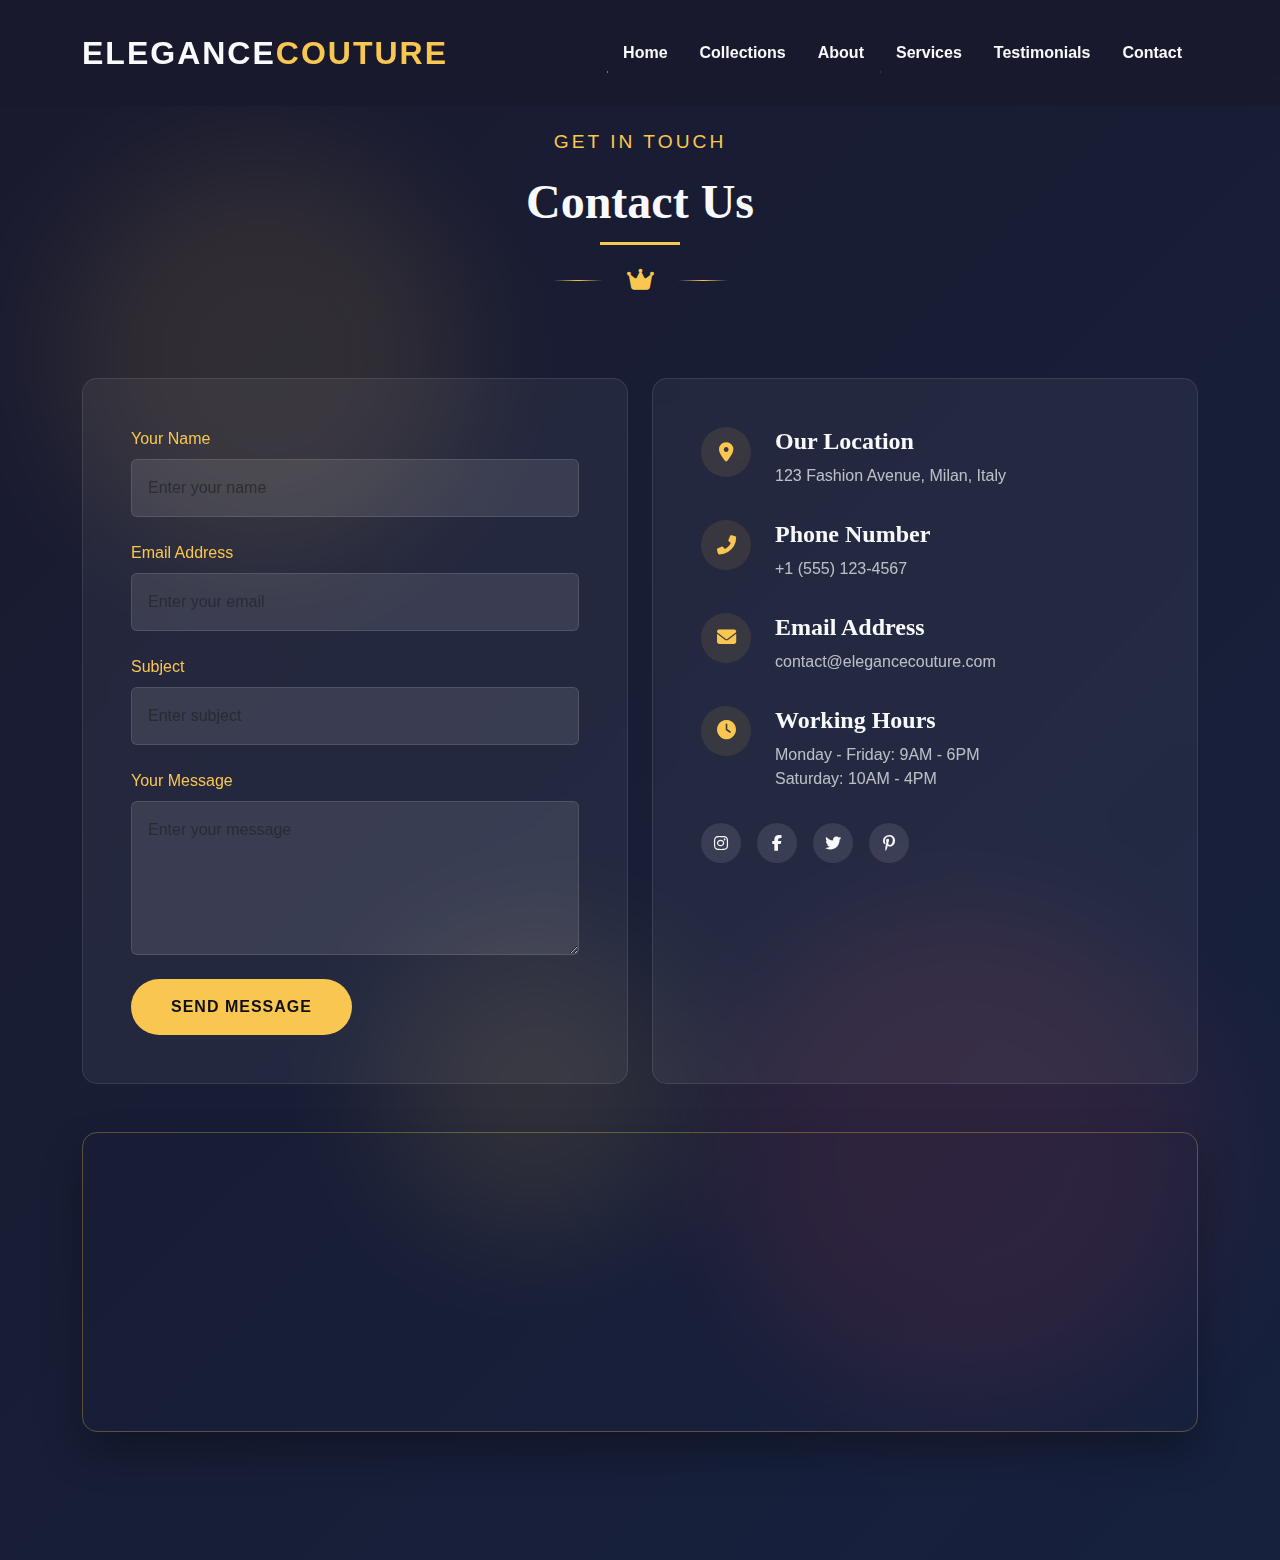
<file: contact.html>
<!DOCTYPE html>
<html lang="en">
<head>
    <meta charset="UTF-8">
    <meta name="viewport" content="width=device-width, initial-scale=1.0">
    <title>Elegance Couture - Contact</title>
    <!-- Bootstrap CSS -->
    <link href="https://cdn.jsdelivr.net/npm/bootstrap@5.3.0/dist/css/bootstrap.min.css" rel="stylesheet">
    <!-- Font Awesome -->
    <link rel="stylesheet" href="https://cdnjs.cloudflare.com/ajax/libs/font-awesome/6.4.0/css/all.min.css">
    <!-- Animate.css -->
    <link rel="stylesheet" href="https://cdnjs.cloudflare.com/ajax/libs/animate.css/4.1.1/animate.min.css">
    <style>
        :root {
            --primary: #1a1a2e;       /* Navy */
            --secondary: #16213e;     /* Dark Navy */
            --accent: #e94560;        /* Pink */
            --gold: #f9c74f;         /* Yellow */
            --dark: #0f0f1a;         /* Black */
            --light: #f8f9fa;        /* Light */
        }
           /* ==== GLOBAL STYLES ==== */
        :root {
            --primary: #1a1a2e;
            --secondary: #16213e;
            --accent: #e94560;
            --gold: #f9c74f;
            --light: #f8f9fa;
            --dark: #0f0f1a;
            --text: #333;
            --transition: all 0.4s cubic-bezier(0.25, 0.46, 0.45, 0.94);
        }

        body {
            font-family: 'Montserrat', sans-serif;
            color: var(--text);
            background-color: var(--light);
            overflow-x: hidden;
        }

        h1, h2, h3, h4 {
            font-family: 'Playfair Display', serif;
            font-weight: 700;
        }

        a {
            text-decoration: none;
            color: inherit;
        }

        /* ==== HEADER & NAVIGATION ==== */
        header {
            position: fixed;
            width: 100%;
            z-index: 1000;
            background: rgba(26, 26, 46, 0.9);
            backdrop-filter: blur(10px);
            padding: 1rem 0;
            transition: var(--transition);
        }

        header.scrolled {
            padding: 0.5rem 0;
            box-shadow: 0 4px 20px rgba(0, 0, 0, 0.2);
            background: rgba(22, 22, 42, 0.98);
        }

        .logo {
            font-size: 2rem;
            font-weight: bold;
            color: var(--light);
            letter-spacing: 2px;
            text-transform: uppercase;
            position: relative;
        }

        .logo span {
            color: var(--gold);
            position: relative;
        }

        .logo span::after {
            content: '';
            position: absolute;
            bottom: -5px;
            left: 0;
            width: 100%;
            height: 2px;
            background: var(--gold);
            transform: scaleX(0);
            transform-origin: right;
            transition: transform 0.6s cubic-bezier(0.19, 1, 0.22, 1);
        }

        .logo:hover span::after {
            transform: scaleX(1);
            transform-origin: left;
        }

        .nav-link {
            color: var(--light) !important;
            font-weight: 600;
            position: relative;
            padding: 0.5rem 1rem !important;
            transition: var(--transition);
            overflow: hidden;
        }

        .nav-link::before {
            content: '';
            position: absolute;
            bottom: 0;
            left: 0;
            width: 100%;
            height: 2px;
            background: var(--gold);
            transform: translateX(-100%);
            transition: transform 0.6s cubic-bezier(0.19, 1, 0.22, 1);
        }

        .nav-link:hover::before {
            transform: translateX(0);
        }

        .nav-link:hover {
            color: var(--gold) !important;
        }

        .navbar-toggler {
            border: none;
            color: var(--light);
            font-size: 1.5rem;
            transition: var(--transition);
        }

        .navbar-toggler:hover {
            color: var(--gold);
            transform: rotate(90deg);
        }

        .navbar-toggler:focus {
            box-shadow: none;
        }
        body {
            font-family: 'Montserrat', sans-serif;
            background-color: var(--dark);
            color: var(--light);
            overflow-x: hidden;
        }
        
        /* Contact Section */
        .contact-section {
            position: relative;
            padding: 8rem 0;
            overflow: hidden;
            background: linear-gradient(135deg, var(--primary) 0%, var(--secondary) 100%);
        }
        
        /* Floating Background Elements */
        .contact-bg-element {
            position: absolute;
            border-radius: 50%;
            filter: blur(60px);
            opacity: 0.1;
            z-index: 1;
            animation: float 25s infinite ease-in-out;
        }
        
        .contact-bg-1 {
            width: 400px;
            height: 400px;
            background: var(--gold);
            top: 10%;
            left: 5%;
        }
        
        .contact-bg-2 {
            width: 500px;
            height: 500px;
            background: var(--accent);
            bottom: 10%;
            right: 5%;
            animation-delay: 5s;
        }
        
        .contact-bg-3 {
            width: 300px;
            height: 300px;
            background: var(--gold);
            top: 60%;
            left: 30%;
            animation-delay: 10s;
        }
        
        /* Section Header */
        .section-header {
            position: relative;
            z-index: 3;
            margin-bottom: 5rem;
        }
        
        .section-subtitle {
            font-size: 1.2rem;
            text-transform: uppercase;
            letter-spacing: 3px;
            color: var(--gold);
            margin-bottom: 1rem;
            display: block;
        }
        
        .section-title {
            font-family: 'Playfair Display', serif;
            font-weight: 700;
            font-size: 3rem;
            color: var(--light);
            margin-bottom: 1.5rem;
            position: relative;
        }
        
        .section-title::after {
            content: '';
            position: absolute;
            bottom: -15px;
            left: 50%;
            transform: translateX(-50%);
            width: 80px;
            height: 3px;
            background: var(--gold);
        }
        
        .divider {
            display: flex;
            align-items: center;
            justify-content: center;
            margin: 2rem 0;
        }
        
        .divider-line {
            width: 50px;
            height: 1px;
            background: linear-gradient(to right, transparent, var(--gold), transparent);
        }
        
        .divider-icon {
            margin: 0 1.5rem;
            color: var(--gold);
            font-size: 1.5rem;
        }
        
        /* Contact Content */
        .contact-content {
            position: relative;
            z-index: 2;
        }
        
        /* Contact Form */
        .contact-form {
            background: rgba(255, 255, 255, 0.05);
            backdrop-filter: blur(10px);
            border: 1px solid rgba(255, 255, 255, 0.1);
            border-radius: 15px;
            padding: 3rem;
            transition: all 0.5s cubic-bezier(0.25, 0.46, 0.45, 0.94);
        }
        
        .contact-form:hover {
            border-color: rgba(249, 199, 79, 0.3);
            box-shadow: 0 20px 40px rgba(0, 0, 0, 0.3);
            transform: translateY(-5px);
        }
        
        .form-control {
            background-color: rgba(255, 255, 255, 0.1);
            border: 1px solid rgba(255, 255, 255, 0.2);
            color: var(--light);
            padding: 1rem;
            margin-bottom: 1.5rem;
            transition: all 0.3s ease;
        }
        
        .form-control:focus {
            background-color: rgba(255, 255, 255, 0.15);
            border-color: var(--gold);
            box-shadow: 0 0 0 0.25rem rgba(249, 199, 79, 0.25);
            color: var(--light);
        }
        
        textarea.form-control {
            min-height: 150px;
        }
        
        .form-label {
            color: var(--gold);
            margin-bottom: 0.5rem;
        }
        
        /* Submit Button */
        .submit-btn {
            background: var(--gold);
            color: var(--dark);
            border: none;
            padding: 1rem 2.5rem;
            font-weight: 600;
            text-transform: uppercase;
            letter-spacing: 1px;
            border-radius: 30px;
            transition: all 0.5s ease;
            position: relative;
            overflow: hidden;
            z-index: 1;
        }
        
        .submit-btn::before {
            content: '';
            position: absolute;
            top: 0;
            left: 0;
            width: 100%;
            height: 100%;
            background: var(--accent);
            z-index: -1;
            transform: scaleX(0);
            transform-origin: right;
            transition: transform 0.5s ease;
        }
        
        .submit-btn:hover {
            color: var(--light);
        }
        
        .submit-btn:hover::before {
            transform: scaleX(1);
            transform-origin: left;
        }
        
        /* Contact Info */
        .contact-info {
            background: rgba(255, 255, 255, 0.05);
            backdrop-filter: blur(10px);
            border: 1px solid rgba(255, 255, 255, 0.1);
            border-radius: 15px;
            padding: 3rem;
            height: 100%;
            transition: all 0.5s cubic-bezier(0.25, 0.46, 0.45, 0.94);
        }
        
        .contact-info:hover {
            border-color: rgba(249, 199, 79, 0.3);
            box-shadow: 0 20px 40px rgba(0, 0, 0, 0.3);
            transform: translateY(-5px);
        }
        
        .info-item {
            display: flex;
            align-items: flex-start;
            margin-bottom: 2rem;
        }
        
        .info-icon {
            width: 50px;
            height: 50px;
            background: rgba(249, 199, 79, 0.1);
            border-radius: 50%;
            display: flex;
            align-items: center;
            justify-content: center;
            margin-right: 1.5rem;
            color: var(--gold);
            font-size: 1.2rem;
            transition: all 0.3s ease;
        }
        
        .contact-info:hover .info-icon {
            background: var(--gold);
            color: var(--dark);
            transform: rotateY(180deg);
        }
        
        .info-content h4 {
            font-family: 'Playfair Display', serif;
            font-weight: 600;
            color: var(--light);
            margin-bottom: 0.5rem;
        }
        
        .info-content p {
            color: rgba(255, 255, 255, 0.7);
            margin-bottom: 0;
        }
        
        /* Social Links */
        .social-links {
            display: flex;
            gap: 1rem;
            margin-top: 2rem;
        }
        
        .social-link {
            width: 40px;
            height: 40px;
            background: rgba(255, 255, 255, 0.1);
            border-radius: 50%;
            display: flex;
            align-items: center;
            justify-content: center;
            color: var(--light);
            transition: all 0.3s ease;
        }
        
        .social-link:hover {
            background: var(--gold);
            color: var(--dark);
            transform: translateY(-5px) rotate(10deg);
        }
        
        /* Map */
        .map-container {
            position: relative;
            border-radius: 15px;
            overflow: hidden;
            box-shadow: 0 20px 40px rgba(0, 0, 0, 0.3);
            margin-top: 3rem;
            height: 300px;
            border: 1px solid rgba(249, 199, 79, 0.3);
        }
        
        .map-container iframe {
            width: 100%;
            height: 100%;
            border: none;
        }
        
        /* Sparkle Effect */
        .sparkle {
            position: absolute;
            background: var(--gold);
            border-radius: 50%;
            pointer-events: none;
            animation: sparkle 2s infinite;
            z-index: 1;
        }
        
        /* Animations */
        @keyframes float {
            0%, 100% { transform: translate(0, 0) rotate(0deg); }
            25% { transform: translate(10px, -10px) rotate(5deg); }
            50% { transform: translate(-10px, 10px) rotate(-5deg); }
            75% { transform: translate(15px, 5px) rotate(3deg); }
        }
        
        @keyframes sparkle {
            0% { opacity: 0.3; transform: scale(0.8); }
            50% { opacity: 1; transform: scale(1.1); }
            100% { opacity: 0.3; transform: scale(0.8); }
        }
        
        /* Responsive Adjustments */
        @media (max-width: 992px) {
            .section-title {
                font-size: 2.5rem;
            }
            
            .contact-form,
            .contact-info {
                padding: 2rem;
            }
        }
        
        @media (max-width: 768px) {
            .contact-section {
                padding: 6rem 0;
            }
            
            .section-title {
                font-size: 2rem;
            }
            
            .info-item {
                flex-direction: column;
                align-items: center;
                text-align: center;
            }
            
            .info-icon {
                margin-right: 0;
                margin-bottom: 1rem;
            }
        }
        
        @media (max-width: 576px) {
            .section-title {
                font-size: 1.8rem;
            }
            
            .section-subtitle {
                font-size: 1rem;
            }
            
            .contact-form,
            .contact-info {
                padding: 1.5rem;
            }
        }
    </style>
</head>
<body>
     <!-- ==== HEADER ==== -->
    <header id="header">
        <nav class="navbar navbar-expand-lg">
            <div class="container">
                <a href="#" class="navbar-brand logo">ELEGANCE<span>COUTURE</span></a>
                <button class="navbar-toggler" type="button" data-bs-toggle="collapse" data-bs-target="#navbarNav">
                    <i class="fas fa-bars"></i>
                </button>
                <div class="collapse navbar-collapse" id="navbarNav">
                    <ul class="navbar-nav ms-auto">
                        <li class="nav-item"><a class="nav-link" href="index.html">Home</a></li>
                        <li class="nav-item"><a class="nav-link" href="collection.html">Collections</a></li>
                        <li class="nav-item"><a class="nav-link" href="about.html">About</a></li>
                        <li class="nav-item"><a class="nav-link" href="services.html">Services</a></li>
                        <li class="nav-item"><a class="nav-link" href="testimonials.html">Testimonials</a></li>
                        <li class="nav-item"><a class="nav-link" href="contact.html">Contact</a></li>
                    </ul>
                </div>
            </div>
        </nav>
    </header>
    <!-- Contact Section -->
    <section class="contact-section" id="contact">
        <!-- Floating Background Elements -->
        <div class="contact-bg-element contact-bg-1"></div>
        <div class="contact-bg-element contact-bg-2"></div>
        <div class="contact-bg-element contact-bg-3"></div>
        
        <!-- Sparkle Container -->
        <div id="sparkle-container"></div>
        
        <div class="container">
            <!-- Section Header -->
            <div class="section-header text-center">
                <span class="section-subtitle animate__animated animate__fadeIn">Get In Touch</span>
                <h2 class="section-title animate__animated animate__fadeIn animate__delay-1s">Contact Us</h2>
                <div class="divider animate__animated animate__fadeIn animate__delay-2s">
                    <div class="divider-line"></div>
                    <div class="divider-icon"><i class="fas fa-crown"></i></div>
                    <div class="divider-line"></div>
                </div>
            </div>
            
            <!-- Contact Content -->
            <div class="contact-content">
                <div class="row g-4">
                    <!-- Contact Form -->
                    <div class="col-lg-6">
                        <div class="contact-form animate__animated animate__fadeInLeft">
                            <form>
                                <div class="mb-3">
                                    <label for="name" class="form-label">Your Name</label>
                                    <input type="text" class="form-control" id="name" placeholder="Enter your name" required>
                                </div>
                                <div class="mb-3">
                                    <label for="email" class="form-label">Email Address</label>
                                    <input type="email" class="form-control" id="email" placeholder="Enter your email" required>
                                </div>
                                <div class="mb-3">
                                    <label for="subject" class="form-label">Subject</label>
                                    <input type="text" class="form-control" id="subject" placeholder="Enter subject">
                                </div>
                                <div class="mb-3">
                                    <label for="message" class="form-label">Your Message</label>
                                    <textarea class="form-control" id="message" rows="5" placeholder="Enter your message" required></textarea>
                                </div>
                                <button type="submit" class="submit-btn">Send Message</button>
                            </form>
                        </div>
                    </div>
                    
                    <!-- Contact Info -->
                    <div class="col-lg-6">
                        <div class="contact-info animate__animated animate__fadeInRight">
                            <div class="info-item">
                                <div class="info-icon">
                                    <i class="fas fa-map-marker-alt"></i>
                                </div>
                                <div class="info-content">
                                    <h4>Our Location</h4>
                                    <p>123 Fashion Avenue, Milan, Italy</p>
                                </div>
                            </div>
                            <div class="info-item">
                                <div class="info-icon">
                                    <i class="fas fa-phone-alt"></i>
                                </div>
                                <div class="info-content">
                                    <h4>Phone Number</h4>
                                    <p>+1 (555) 123-4567</p>
                                </div>
                            </div>
                            <div class="info-item">
                                <div class="info-icon">
                                    <i class="fas fa-envelope"></i>
                                </div>
                                <div class="info-content">
                                    <h4>Email Address</h4>
                                    <p>contact@elegancecouture.com</p>
                                </div>
                            </div>
                            <div class="info-item">
                                <div class="info-icon">
                                    <i class="fas fa-clock"></i>
                                </div>
                                <div class="info-content">
                                    <h4>Working Hours</h4>
                                    <p>Monday - Friday: 9AM - 6PM</p>
                                    <p>Saturday: 10AM - 4PM</p>
                                </div>
                            </div>
                            <div class="social-links">
                                <a href="#" class="social-link"><i class="fab fa-instagram"></i></a>
                                <a href="#" class="social-link"><i class="fab fa-facebook-f"></i></a>
                                <a href="#" class="social-link"><i class="fab fa-twitter"></i></a>
                                <a href="#" class="social-link"><i class="fab fa-pinterest-p"></i></a>
                            </div>
                        </div>
                    </div>
                </div>
                
                <!-- Map -->
                <div class="map-container animate__animated animate__fadeInUp animate__delay-1s">
                    <iframe src="https://www.google.com/maps/embed?pb=!1m18!1m12!1m3!1d2796.308441026691!2d9.19024531538693!3d45.46542197910128!2m3!1f0!2f0!3f0!3m2!1i1024!2i768!4f13.1!3m3!1m2!1s0x4786c6a9456a2c8f%3A0x3b4a5c5f5e5e5e5e!2sMilan%2C%20Italy!5e0!3m2!1sen!2sus!4v1620000000000!5m2!1sen!2sus" allowfullscreen="" loading="lazy"></iframe>
                </div>
            </div>
        </div>
    </section>

    <!-- Bootstrap JS -->
    <script src="https://cdn.jsdelivr.net/npm/bootstrap@5.3.0/dist/js/bootstrap.bundle.min.js"></script>
    
    <!-- Custom JS -->
    <script>
        document.addEventListener('DOMContentLoaded', function() {
            // Create sparkle effect
            function createSparkle(e) {
                const sparkle = document.createElement('div');
                sparkle.className = 'sparkle';
                
                // Random size between 5 and 15px
                const size = Math.random() * 10 + 5;
                sparkle.style.width = `${size}px`;
                sparkle.style.height = `${size}px`;
                
                // Position at mouse coordinates
                sparkle.style.left = `${e.clientX - size/2}px`;
                sparkle.style.top = `${e.clientY - size/2}px`;
                
                // Random animation duration
                sparkle.style.animationDuration = `${Math.random() * 3 + 2}s`;
                
                document.getElementById('sparkle-container').appendChild(sparkle);
                
                // Remove sparkle after animation completes
                setTimeout(() => {
                    sparkle.remove();
                }, 2000);
            }
            
            // Add sparkles on contact form hover
            const contactForm = document.querySelector('.contact-form');
            const contactInfo = document.querySelector('.contact-info');
            
            contactForm.addEventListener('mouseenter', function(e) {
                const rect = this.getBoundingClientRect();
                for (let i = 0; i < 8; i++) {
                    setTimeout(() => {
                        createSparkle({
                            clientX: rect.left + Math.random() * rect.width,
                            clientY: rect.top + Math.random() * rect.height
                        });
                    }, i * 150);
                }
            });
            
            contactInfo.addEventListener('mouseenter', function(e) {
                const rect = this.getBoundingClientRect();
                for (let i = 0; i < 8; i++) {
                    setTimeout(() => {
                        createSparkle({
                            clientX: rect.left + Math.random() * rect.width,
                            clientY: rect.top + Math.random() * rect.height
                        });
                    }, i * 150);
                }
            });
            
            // Animate elements when they come into view
            const animateElements = () => {
                const elements = document.querySelectorAll('.contact-form, .contact-info, .map-container');
                elements.forEach(element => {
                    const elementPosition = element.getBoundingClientRect().top;
                    const windowHeight = window.innerHeight;
                    
                    if(elementPosition < windowHeight - 100) {
                        element.classList.add('animate__animated');
                    }
                });
            };
            
            window.addEventListener('scroll', animateElements);
            window.addEventListener('load', animateElements);
            
            // Parallax effect for background elements
            window.addEventListener('mousemove', function(e) {
                const xAxis = (window.innerWidth / 2 - e.pageX) / 25;
                const yAxis = (window.innerHeight / 2 - e.pageY) / 25;
                
                const bg1 = document.querySelector('.contact-bg-1');
                const bg2 = document.querySelector('.contact-bg-2');
                const bg3 = document.querySelector('.contact-bg-3');
                
                bg1.style.transform = `translate(${xAxis}px, ${yAxis}px)`;
                bg2.style.transform = `translate(${-xAxis}px, ${-yAxis}px)`;
                bg3.style.transform = `translate(${xAxis/2}px, ${-yAxis/2}px)`;
            });
        });
    </script>
</body>
</html>
</file>
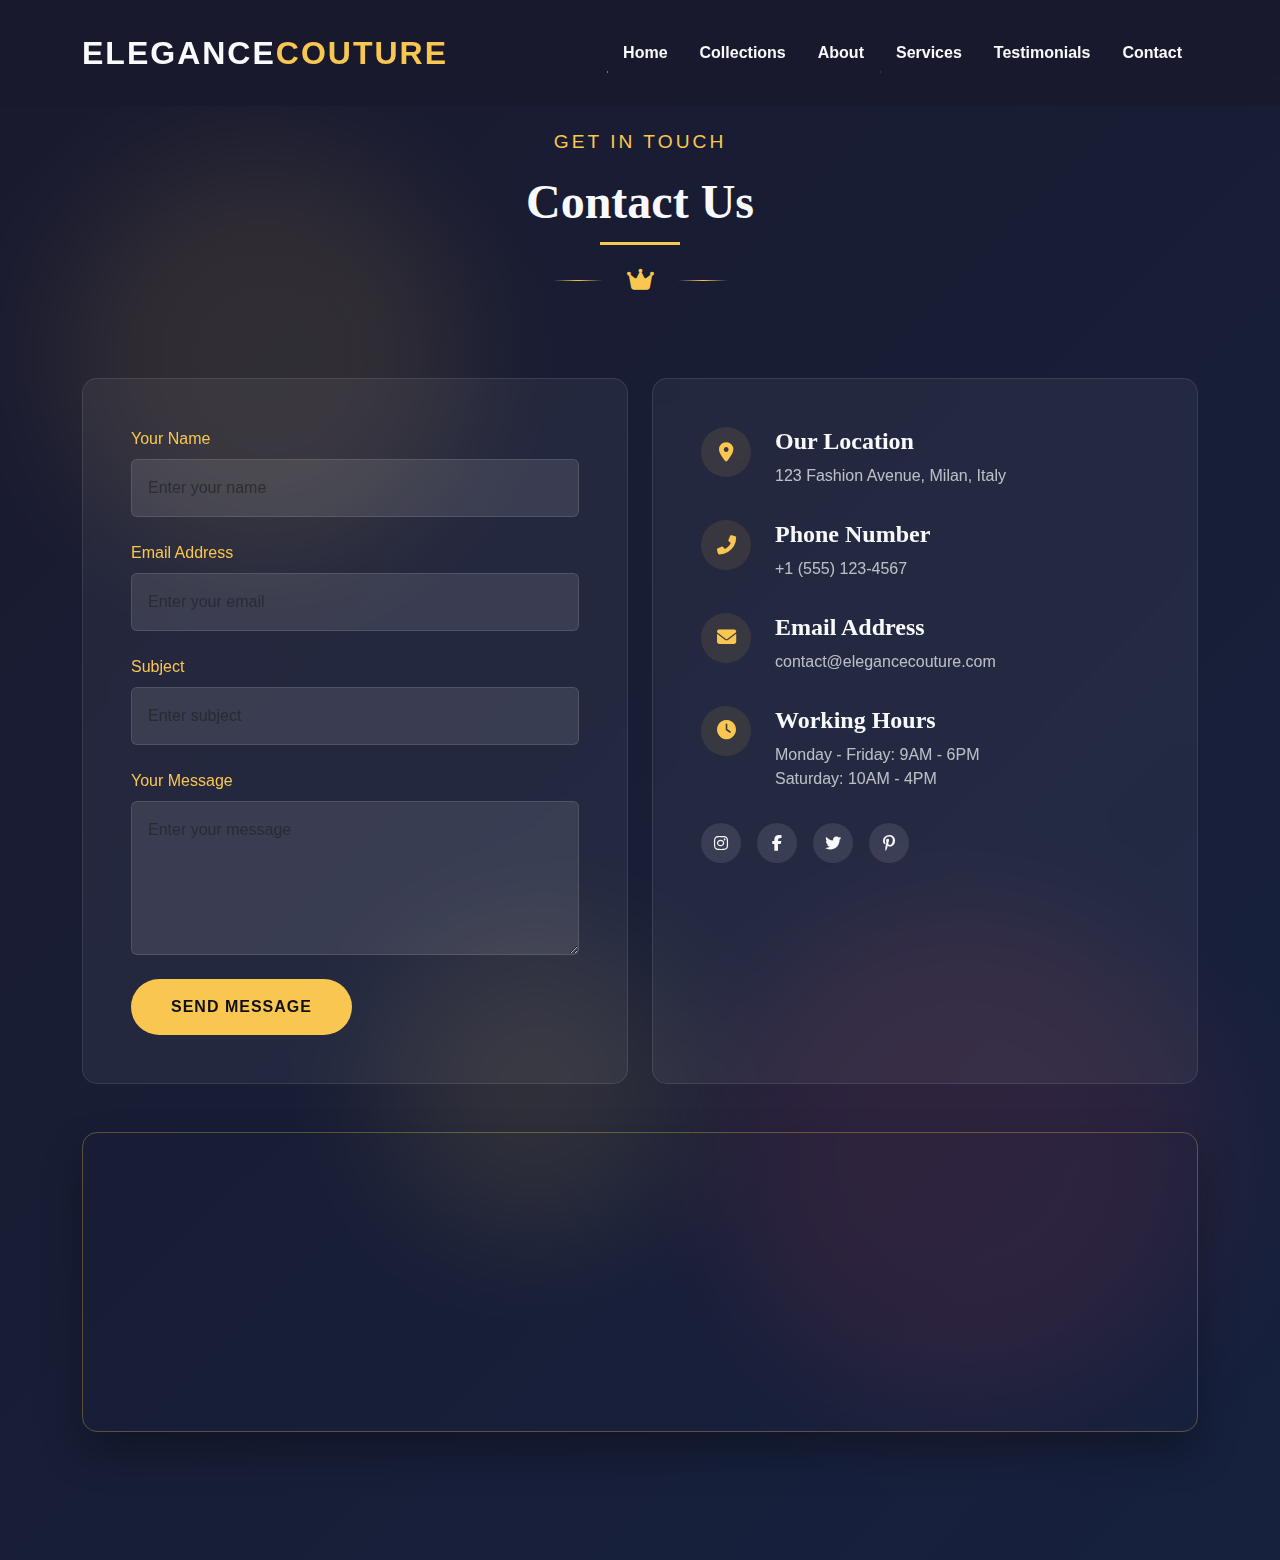
<file: index7.html>
<!DOCTYPE html>
<html lang="en">
<head>
    <meta charset="UTF-8">
    <meta name="viewport" content="width=device-width, initial-scale=1.0">
    <title>Elegance Couture - Contact</title>
    <!-- Bootstrap CSS -->
    <link href="https://cdn.jsdelivr.net/npm/bootstrap@5.3.0/dist/css/bootstrap.min.css" rel="stylesheet">
    <!-- Font Awesome -->
    <link rel="stylesheet" href="https://cdnjs.cloudflare.com/ajax/libs/font-awesome/6.4.0/css/all.min.css">
    <!-- Animate.css -->
    <link rel="stylesheet" href="https://cdnjs.cloudflare.com/ajax/libs/animate.css/4.1.1/animate.min.css">
    <style>
        :root {
            --primary: #1a1a2e;       /* Navy */
            --secondary: #16213e;     /* Dark Navy */
            --accent: #e94560;        /* Pink */
            --gold: #f9c74f;         /* Yellow */
            --dark: #0f0f1a;         /* Black */
            --light: #f8f9fa;        /* Light */
        }
           /* ==== GLOBAL STYLES ==== */
        :root {
            --primary: #1a1a2e;
            --secondary: #16213e;
            --accent: #e94560;
            --gold: #f9c74f;
            --light: #f8f9fa;
            --dark: #0f0f1a;
            --text: #333;
            --transition: all 0.4s cubic-bezier(0.25, 0.46, 0.45, 0.94);
        }

        body {
            font-family: 'Montserrat', sans-serif;
            color: var(--text);
            background-color: var(--light);
            overflow-x: hidden;
        }

        h1, h2, h3, h4 {
            font-family: 'Playfair Display', serif;
            font-weight: 700;
        }

        a {
            text-decoration: none;
            color: inherit;
        }

        /* ==== HEADER & NAVIGATION ==== */
        header {
            position: fixed;
            width: 100%;
            z-index: 1000;
            background: rgba(26, 26, 46, 0.9);
            backdrop-filter: blur(10px);
            padding: 1rem 0;
            transition: var(--transition);
        }

        header.scrolled {
            padding: 0.5rem 0;
            box-shadow: 0 4px 20px rgba(0, 0, 0, 0.2);
            background: rgba(22, 22, 42, 0.98);
        }

        .logo {
            font-size: 2rem;
            font-weight: bold;
            color: var(--light);
            letter-spacing: 2px;
            text-transform: uppercase;
            position: relative;
        }

        .logo span {
            color: var(--gold);
            position: relative;
        }

        .logo span::after {
            content: '';
            position: absolute;
            bottom: -5px;
            left: 0;
            width: 100%;
            height: 2px;
            background: var(--gold);
            transform: scaleX(0);
            transform-origin: right;
            transition: transform 0.6s cubic-bezier(0.19, 1, 0.22, 1);
        }

        .logo:hover span::after {
            transform: scaleX(1);
            transform-origin: left;
        }

        .nav-link {
            color: var(--light) !important;
            font-weight: 600;
            position: relative;
            padding: 0.5rem 1rem !important;
            transition: var(--transition);
            overflow: hidden;
        }

        .nav-link::before {
            content: '';
            position: absolute;
            bottom: 0;
            left: 0;
            width: 100%;
            height: 2px;
            background: var(--gold);
            transform: translateX(-100%);
            transition: transform 0.6s cubic-bezier(0.19, 1, 0.22, 1);
        }

        .nav-link:hover::before {
            transform: translateX(0);
        }

        .nav-link:hover {
            color: var(--gold) !important;
        }

        .navbar-toggler {
            border: none;
            color: var(--light);
            font-size: 1.5rem;
            transition: var(--transition);
        }

        .navbar-toggler:hover {
            color: var(--gold);
            transform: rotate(90deg);
        }

        .navbar-toggler:focus {
            box-shadow: none;
        }
        body {
            font-family: 'Montserrat', sans-serif;
            background-color: var(--dark);
            color: var(--light);
            overflow-x: hidden;
        }
        
        /* Contact Section */
        .contact-section {
            position: relative;
            padding: 8rem 0;
            overflow: hidden;
            background: linear-gradient(135deg, var(--primary) 0%, var(--secondary) 100%);
        }
        
        /* Floating Background Elements */
        .contact-bg-element {
            position: absolute;
            border-radius: 50%;
            filter: blur(60px);
            opacity: 0.1;
            z-index: 1;
            animation: float 25s infinite ease-in-out;
        }
        
        .contact-bg-1 {
            width: 400px;
            height: 400px;
            background: var(--gold);
            top: 10%;
            left: 5%;
        }
        
        .contact-bg-2 {
            width: 500px;
            height: 500px;
            background: var(--accent);
            bottom: 10%;
            right: 5%;
            animation-delay: 5s;
        }
        
        .contact-bg-3 {
            width: 300px;
            height: 300px;
            background: var(--gold);
            top: 60%;
            left: 30%;
            animation-delay: 10s;
        }
        
        /* Section Header */
        .section-header {
            position: relative;
            z-index: 3;
            margin-bottom: 5rem;
        }
        
        .section-subtitle {
            font-size: 1.2rem;
            text-transform: uppercase;
            letter-spacing: 3px;
            color: var(--gold);
            margin-bottom: 1rem;
            display: block;
        }
        
        .section-title {
            font-family: 'Playfair Display', serif;
            font-weight: 700;
            font-size: 3rem;
            color: var(--light);
            margin-bottom: 1.5rem;
            position: relative;
        }
        
        .section-title::after {
            content: '';
            position: absolute;
            bottom: -15px;
            left: 50%;
            transform: translateX(-50%);
            width: 80px;
            height: 3px;
            background: var(--gold);
        }
        
        .divider {
            display: flex;
            align-items: center;
            justify-content: center;
            margin: 2rem 0;
        }
        
        .divider-line {
            width: 50px;
            height: 1px;
            background: linear-gradient(to right, transparent, var(--gold), transparent);
        }
        
        .divider-icon {
            margin: 0 1.5rem;
            color: var(--gold);
            font-size: 1.5rem;
        }
        
        /* Contact Content */
        .contact-content {
            position: relative;
            z-index: 2;
        }
        
        /* Contact Form */
        .contact-form {
            background: rgba(255, 255, 255, 0.05);
            backdrop-filter: blur(10px);
            border: 1px solid rgba(255, 255, 255, 0.1);
            border-radius: 15px;
            padding: 3rem;
            transition: all 0.5s cubic-bezier(0.25, 0.46, 0.45, 0.94);
        }
        
        .contact-form:hover {
            border-color: rgba(249, 199, 79, 0.3);
            box-shadow: 0 20px 40px rgba(0, 0, 0, 0.3);
            transform: translateY(-5px);
        }
        
        .form-control {
            background-color: rgba(255, 255, 255, 0.1);
            border: 1px solid rgba(255, 255, 255, 0.2);
            color: var(--light);
            padding: 1rem;
            margin-bottom: 1.5rem;
            transition: all 0.3s ease;
        }
        
        .form-control:focus {
            background-color: rgba(255, 255, 255, 0.15);
            border-color: var(--gold);
            box-shadow: 0 0 0 0.25rem rgba(249, 199, 79, 0.25);
            color: var(--light);
        }
        
        textarea.form-control {
            min-height: 150px;
        }
        
        .form-label {
            color: var(--gold);
            margin-bottom: 0.5rem;
        }
        
        /* Submit Button */
        .submit-btn {
            background: var(--gold);
            color: var(--dark);
            border: none;
            padding: 1rem 2.5rem;
            font-weight: 600;
            text-transform: uppercase;
            letter-spacing: 1px;
            border-radius: 30px;
            transition: all 0.5s ease;
            position: relative;
            overflow: hidden;
            z-index: 1;
        }
        
        .submit-btn::before {
            content: '';
            position: absolute;
            top: 0;
            left: 0;
            width: 100%;
            height: 100%;
            background: var(--accent);
            z-index: -1;
            transform: scaleX(0);
            transform-origin: right;
            transition: transform 0.5s ease;
        }
        
        .submit-btn:hover {
            color: var(--light);
        }
        
        .submit-btn:hover::before {
            transform: scaleX(1);
            transform-origin: left;
        }
        
        /* Contact Info */
        .contact-info {
            background: rgba(255, 255, 255, 0.05);
            backdrop-filter: blur(10px);
            border: 1px solid rgba(255, 255, 255, 0.1);
            border-radius: 15px;
            padding: 3rem;
            height: 100%;
            transition: all 0.5s cubic-bezier(0.25, 0.46, 0.45, 0.94);
        }
        
        .contact-info:hover {
            border-color: rgba(249, 199, 79, 0.3);
            box-shadow: 0 20px 40px rgba(0, 0, 0, 0.3);
            transform: translateY(-5px);
        }
        
        .info-item {
            display: flex;
            align-items: flex-start;
            margin-bottom: 2rem;
        }
        
        .info-icon {
            width: 50px;
            height: 50px;
            background: rgba(249, 199, 79, 0.1);
            border-radius: 50%;
            display: flex;
            align-items: center;
            justify-content: center;
            margin-right: 1.5rem;
            color: var(--gold);
            font-size: 1.2rem;
            transition: all 0.3s ease;
        }
        
        .contact-info:hover .info-icon {
            background: var(--gold);
            color: var(--dark);
            transform: rotateY(180deg);
        }
        
        .info-content h4 {
            font-family: 'Playfair Display', serif;
            font-weight: 600;
            color: var(--light);
            margin-bottom: 0.5rem;
        }
        
        .info-content p {
            color: rgba(255, 255, 255, 0.7);
            margin-bottom: 0;
        }
        
        /* Social Links */
        .social-links {
            display: flex;
            gap: 1rem;
            margin-top: 2rem;
        }
        
        .social-link {
            width: 40px;
            height: 40px;
            background: rgba(255, 255, 255, 0.1);
            border-radius: 50%;
            display: flex;
            align-items: center;
            justify-content: center;
            color: var(--light);
            transition: all 0.3s ease;
        }
        
        .social-link:hover {
            background: var(--gold);
            color: var(--dark);
            transform: translateY(-5px) rotate(10deg);
        }
        
        /* Map */
        .map-container {
            position: relative;
            border-radius: 15px;
            overflow: hidden;
            box-shadow: 0 20px 40px rgba(0, 0, 0, 0.3);
            margin-top: 3rem;
            height: 300px;
            border: 1px solid rgba(249, 199, 79, 0.3);
        }
        
        .map-container iframe {
            width: 100%;
            height: 100%;
            border: none;
        }
        
        /* Sparkle Effect */
        .sparkle {
            position: absolute;
            background: var(--gold);
            border-radius: 50%;
            pointer-events: none;
            animation: sparkle 2s infinite;
            z-index: 1;
        }
        
        /* Animations */
        @keyframes float {
            0%, 100% { transform: translate(0, 0) rotate(0deg); }
            25% { transform: translate(10px, -10px) rotate(5deg); }
            50% { transform: translate(-10px, 10px) rotate(-5deg); }
            75% { transform: translate(15px, 5px) rotate(3deg); }
        }
        
        @keyframes sparkle {
            0% { opacity: 0.3; transform: scale(0.8); }
            50% { opacity: 1; transform: scale(1.1); }
            100% { opacity: 0.3; transform: scale(0.8); }
        }
        
        /* Responsive Adjustments */
        @media (max-width: 992px) {
            .section-title {
                font-size: 2.5rem;
            }
            
            .contact-form,
            .contact-info {
                padding: 2rem;
            }
        }
        
        @media (max-width: 768px) {
            .contact-section {
                padding: 6rem 0;
            }
            
            .section-title {
                font-size: 2rem;
            }
            
            .info-item {
                flex-direction: column;
                align-items: center;
                text-align: center;
            }
            
            .info-icon {
                margin-right: 0;
                margin-bottom: 1rem;
            }
        }
        
        @media (max-width: 576px) {
            .section-title {
                font-size: 1.8rem;
            }
            
            .section-subtitle {
                font-size: 1rem;
            }
            
            .contact-form,
            .contact-info {
                padding: 1.5rem;
            }
        }
    </style>
</head>
<body>
     <!-- ==== HEADER ==== -->
    <header id="header">
        <nav class="navbar navbar-expand-lg">
            <div class="container">
                <a href="#" class="navbar-brand logo">ELEGANCE<span>COUTURE</span></a>
                <button class="navbar-toggler" type="button" data-bs-toggle="collapse" data-bs-target="#navbarNav">
                    <i class="fas fa-bars"></i>
                </button>
                <div class="collapse navbar-collapse" id="navbarNav">
                    <ul class="navbar-nav ms-auto">
                        <li class="nav-item"><a class="nav-link" href="index2.html">Home</a></li>
                        <li class="nav-item"><a class="nav-link" href="index3.html">Collections</a></li>
                        <li class="nav-item"><a class="nav-link" href="index4.html">About</a></li>
                        <li class="nav-item"><a class="nav-link" href="index5.html">Services</a></li>
                        <li class="nav-item"><a class="nav-link" href="index6.html">Testimonials</a></li>
                        <li class="nav-item"><a class="nav-link" href="index7.html">Contact</a></li>
                    </ul>
                </div>
            </div>
        </nav>
    </header>
    <!-- Contact Section -->
    <section class="contact-section" id="contact">
        <!-- Floating Background Elements -->
        <div class="contact-bg-element contact-bg-1"></div>
        <div class="contact-bg-element contact-bg-2"></div>
        <div class="contact-bg-element contact-bg-3"></div>
        
        <!-- Sparkle Container -->
        <div id="sparkle-container"></div>
        
        <div class="container">
            <!-- Section Header -->
            <div class="section-header text-center">
                <span class="section-subtitle animate__animated animate__fadeIn">Get In Touch</span>
                <h2 class="section-title animate__animated animate__fadeIn animate__delay-1s">Contact Us</h2>
                <div class="divider animate__animated animate__fadeIn animate__delay-2s">
                    <div class="divider-line"></div>
                    <div class="divider-icon"><i class="fas fa-crown"></i></div>
                    <div class="divider-line"></div>
                </div>
            </div>
            
            <!-- Contact Content -->
            <div class="contact-content">
                <div class="row g-4">
                    <!-- Contact Form -->
                    <div class="col-lg-6">
                        <div class="contact-form animate__animated animate__fadeInLeft">
                            <form>
                                <div class="mb-3">
                                    <label for="name" class="form-label">Your Name</label>
                                    <input type="text" class="form-control" id="name" placeholder="Enter your name" required>
                                </div>
                                <div class="mb-3">
                                    <label for="email" class="form-label">Email Address</label>
                                    <input type="email" class="form-control" id="email" placeholder="Enter your email" required>
                                </div>
                                <div class="mb-3">
                                    <label for="subject" class="form-label">Subject</label>
                                    <input type="text" class="form-control" id="subject" placeholder="Enter subject">
                                </div>
                                <div class="mb-3">
                                    <label for="message" class="form-label">Your Message</label>
                                    <textarea class="form-control" id="message" rows="5" placeholder="Enter your message" required></textarea>
                                </div>
                                <button type="submit" class="submit-btn">Send Message</button>
                            </form>
                        </div>
                    </div>
                    
                    <!-- Contact Info -->
                    <div class="col-lg-6">
                        <div class="contact-info animate__animated animate__fadeInRight">
                            <div class="info-item">
                                <div class="info-icon">
                                    <i class="fas fa-map-marker-alt"></i>
                                </div>
                                <div class="info-content">
                                    <h4>Our Location</h4>
                                    <p>123 Fashion Avenue, Milan, Italy</p>
                                </div>
                            </div>
                            <div class="info-item">
                                <div class="info-icon">
                                    <i class="fas fa-phone-alt"></i>
                                </div>
                                <div class="info-content">
                                    <h4>Phone Number</h4>
                                    <p>+1 (555) 123-4567</p>
                                </div>
                            </div>
                            <div class="info-item">
                                <div class="info-icon">
                                    <i class="fas fa-envelope"></i>
                                </div>
                                <div class="info-content">
                                    <h4>Email Address</h4>
                                    <p>contact@elegancecouture.com</p>
                                </div>
                            </div>
                            <div class="info-item">
                                <div class="info-icon">
                                    <i class="fas fa-clock"></i>
                                </div>
                                <div class="info-content">
                                    <h4>Working Hours</h4>
                                    <p>Monday - Friday: 9AM - 6PM</p>
                                    <p>Saturday: 10AM - 4PM</p>
                                </div>
                            </div>
                            <div class="social-links">
                                <a href="#" class="social-link"><i class="fab fa-instagram"></i></a>
                                <a href="#" class="social-link"><i class="fab fa-facebook-f"></i></a>
                                <a href="#" class="social-link"><i class="fab fa-twitter"></i></a>
                                <a href="#" class="social-link"><i class="fab fa-pinterest-p"></i></a>
                            </div>
                        </div>
                    </div>
                </div>
                
                <!-- Map -->
                <div class="map-container animate__animated animate__fadeInUp animate__delay-1s">
                    <iframe src="https://www.google.com/maps/embed?pb=!1m18!1m12!1m3!1d2796.308441026691!2d9.19024531538693!3d45.46542197910128!2m3!1f0!2f0!3f0!3m2!1i1024!2i768!4f13.1!3m3!1m2!1s0x4786c6a9456a2c8f%3A0x3b4a5c5f5e5e5e5e!2sMilan%2C%20Italy!5e0!3m2!1sen!2sus!4v1620000000000!5m2!1sen!2sus" allowfullscreen="" loading="lazy"></iframe>
                </div>
            </div>
        </div>
    </section>

    <!-- Bootstrap JS -->
    <script src="https://cdn.jsdelivr.net/npm/bootstrap@5.3.0/dist/js/bootstrap.bundle.min.js"></script>
    
    <!-- Custom JS -->
    <script>
        document.addEventListener('DOMContentLoaded', function() {
            // Create sparkle effect
            function createSparkle(e) {
                const sparkle = document.createElement('div');
                sparkle.className = 'sparkle';
                
                // Random size between 5 and 15px
                const size = Math.random() * 10 + 5;
                sparkle.style.width = `${size}px`;
                sparkle.style.height = `${size}px`;
                
                // Position at mouse coordinates
                sparkle.style.left = `${e.clientX - size/2}px`;
                sparkle.style.top = `${e.clientY - size/2}px`;
                
                // Random animation duration
                sparkle.style.animationDuration = `${Math.random() * 3 + 2}s`;
                
                document.getElementById('sparkle-container').appendChild(sparkle);
                
                // Remove sparkle after animation completes
                setTimeout(() => {
                    sparkle.remove();
                }, 2000);
            }
            
            // Add sparkles on contact form hover
            const contactForm = document.querySelector('.contact-form');
            const contactInfo = document.querySelector('.contact-info');
            
            contactForm.addEventListener('mouseenter', function(e) {
                const rect = this.getBoundingClientRect();
                for (let i = 0; i < 8; i++) {
                    setTimeout(() => {
                        createSparkle({
                            clientX: rect.left + Math.random() * rect.width,
                            clientY: rect.top + Math.random() * rect.height
                        });
                    }, i * 150);
                }
            });
            
            contactInfo.addEventListener('mouseenter', function(e) {
                const rect = this.getBoundingClientRect();
                for (let i = 0; i < 8; i++) {
                    setTimeout(() => {
                        createSparkle({
                            clientX: rect.left + Math.random() * rect.width,
                            clientY: rect.top + Math.random() * rect.height
                        });
                    }, i * 150);
                }
            });
            
            // Animate elements when they come into view
            const animateElements = () => {
                const elements = document.querySelectorAll('.contact-form, .contact-info, .map-container');
                elements.forEach(element => {
                    const elementPosition = element.getBoundingClientRect().top;
                    const windowHeight = window.innerHeight;
                    
                    if(elementPosition < windowHeight - 100) {
                        element.classList.add('animate__animated');
                    }
                });
            };
            
            window.addEventListener('scroll', animateElements);
            window.addEventListener('load', animateElements);
            
            // Parallax effect for background elements
            window.addEventListener('mousemove', function(e) {
                const xAxis = (window.innerWidth / 2 - e.pageX) / 25;
                const yAxis = (window.innerHeight / 2 - e.pageY) / 25;
                
                const bg1 = document.querySelector('.contact-bg-1');
                const bg2 = document.querySelector('.contact-bg-2');
                const bg3 = document.querySelector('.contact-bg-3');
                
                bg1.style.transform = `translate(${xAxis}px, ${yAxis}px)`;
                bg2.style.transform = `translate(${-xAxis}px, ${-yAxis}px)`;
                bg3.style.transform = `translate(${xAxis/2}px, ${-yAxis/2}px)`;
            });
        });
    </script>
</body>
</html>
</file>
